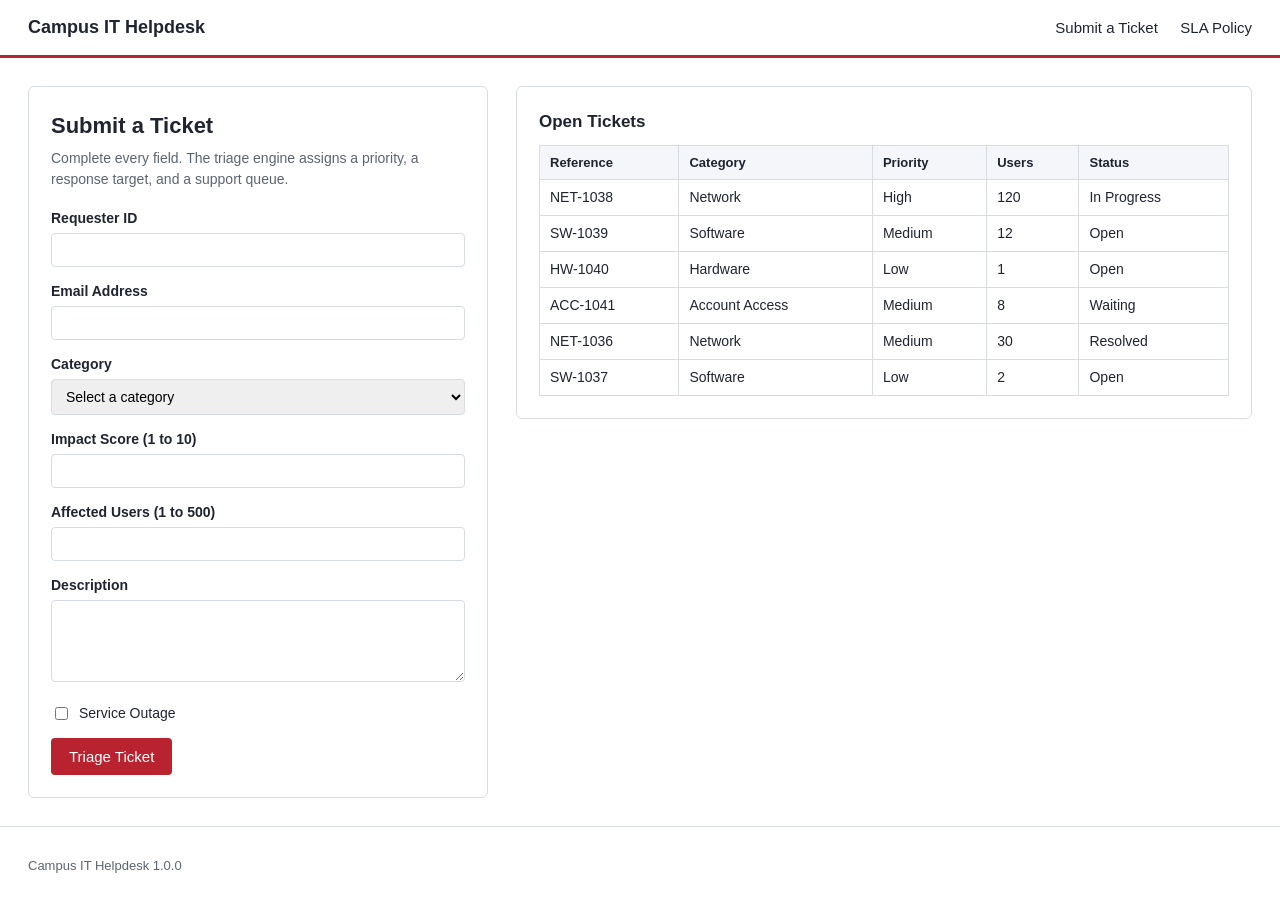
<file: index.html>
<!DOCTYPE html>
<html lang="en">

<head>
  <meta charset="utf-8">
  <meta name="viewport" content="width=device-width, initial-scale=1">
  <title>Campus IT Helpdesk</title>
  <link rel="stylesheet" href="styles.css">
</head>

<body>

  <header class="site-header">
    <div class="brand">Campus IT Helpdesk</div>
    <nav class="site-nav">
      <a href="index.html">Submit a Ticket</a>
      <a href="sla-policy.html">SLA Policy</a>
    </nav>
  </header>

  <main class="layout">

    <section class="card">
      <h1>Submit a Ticket</h1>
      <p class="lead">Complete every field. The triage engine assigns a priority, a response target, and a support
        queue.</p>

      <form id="ticketForm" novalidate>

        <div class="field">
          <label for="requesterId">Requester ID</label>
          <input type="text" id="requesterId" name="requesterId" autocomplete="off">
          <p class="field-error hidden" id="err-requesterId"></p>
        </div>

        <div class="field">
          <label for="email">Email Address</label>
          <input type="text" id="email" name="email" autocomplete="off">
          <p class="field-error hidden" id="err-email"></p>
        </div>

        <div class="field">
          <label for="category">Category</label>
          <select id="category" name="category">
            <option value="">Select a category</option>
            <option value="hardware">Hardware</option>
            <option value="software">Software</option>
            <option value="network">Network</option>
            <option value="account">Account Access</option>
          </select>
          <p class="field-error hidden" id="err-category"></p>
        </div>

        <div class="field">
          <label for="impact">Impact Score (1 to 10)</label>
          <input type="text" id="impact" name="impact" inputmode="numeric" autocomplete="off">
          <p class="field-error hidden" id="err-impact"></p>
        </div>

        <div class="field">
          <label for="affectedUsers">Affected Users (1 to 500)</label>
          <input type="text" id="affectedUsers" name="affectedUsers" inputmode="numeric" autocomplete="off">
          <p class="field-error hidden" id="err-affectedUsers"></p>
        </div>

        <div class="field">
          <label for="description">Description</label>
          <textarea id="description" name="description" rows="4"></textarea>
          <p class="field-error hidden" id="err-description"></p>
        </div>

        <div class="field field-check">
          <input type="checkbox" id="outage" name="outage">
          <label for="outage">Service Outage</label>
        </div>

        <button type="submit" id="triageBtn" class="primary">Triage Ticket</button>
      </form>

      <div id="spinner" class="spinner hidden" role="status">Triaging Ticket</div>

      <section id="resultPanel" class="panel hidden">
        <h2>Triage Result</h2>
        <dl class="result">
          <dt>Ticket Reference</dt>
          <dd id="ticketRef"></dd>
          <dt>Priority</dt>
          <dd id="priorityValue"></dd>
          <dt>Response SLA</dt>
          <dd id="slaValue"></dd>
          <dt>Assigned Queue</dt>
          <dd class="queue-name"></dd>
        </dl>
      </section>
    </section>

    <section class="card">
      <h2>Open Tickets</h2>
      <table id="ticketTable">
        <thead>
          <tr>
            <th>Reference</th>
            <th>Category</th>
            <th>Priority</th>
            <th>Users</th>
            <th>Status</th>
          </tr>
        </thead>
        <tbody>
          <tr>
            <td class="cell-ref">NET-1038</td>
            <td class="cell-category">Network</td>
            <td class="cell-priority">High</td>
            <td class="cell-users">120</td>
            <td class="cell-status">In Progress</td>
          </tr>
          <tr>
            <td class="cell-ref">SW-1039</td>
            <td class="cell-category">Software</td>
            <td class="cell-priority">Medium</td>
            <td class="cell-users">12</td>
            <td class="cell-status">Open</td>
          </tr>
          <tr>
            <td class="cell-ref">HW-1040</td>
            <td class="cell-category">Hardware</td>
            <td class="cell-priority">Low</td>
            <td class="cell-users">1</td>
            <td class="cell-status">Open</td>
          </tr>
          <tr>
            <td class="cell-ref">ACC-1041</td>
            <td class="cell-category">Account Access</td>
            <td class="cell-priority">Medium</td>
            <td class="cell-users">8</td>
            <td class="cell-status">Waiting</td>
          </tr>
          <tr>
            <td class="cell-ref">NET-1036</td>
            <td class="cell-category">Network</td>
            <td class="cell-priority">Medium</td>
            <td class="cell-users">30</td>
            <td class="cell-status">Resolved</td>
          </tr>
          <tr>
            <td class="cell-ref">SW-1037</td>
            <td class="cell-category">Software</td>
            <td class="cell-priority">Low</td>
            <td class="cell-users">2</td>
            <td class="cell-status">Open</td>
          </tr>
        </tbody>
      </table>
    </section>

  </main>

  <footer class="site-footer">
    <p>Campus IT Helpdesk <span id="app-version">1.0.0</span></p>
  </footer>

  <script src="app.js"></script>
</body>

</html>
</file>
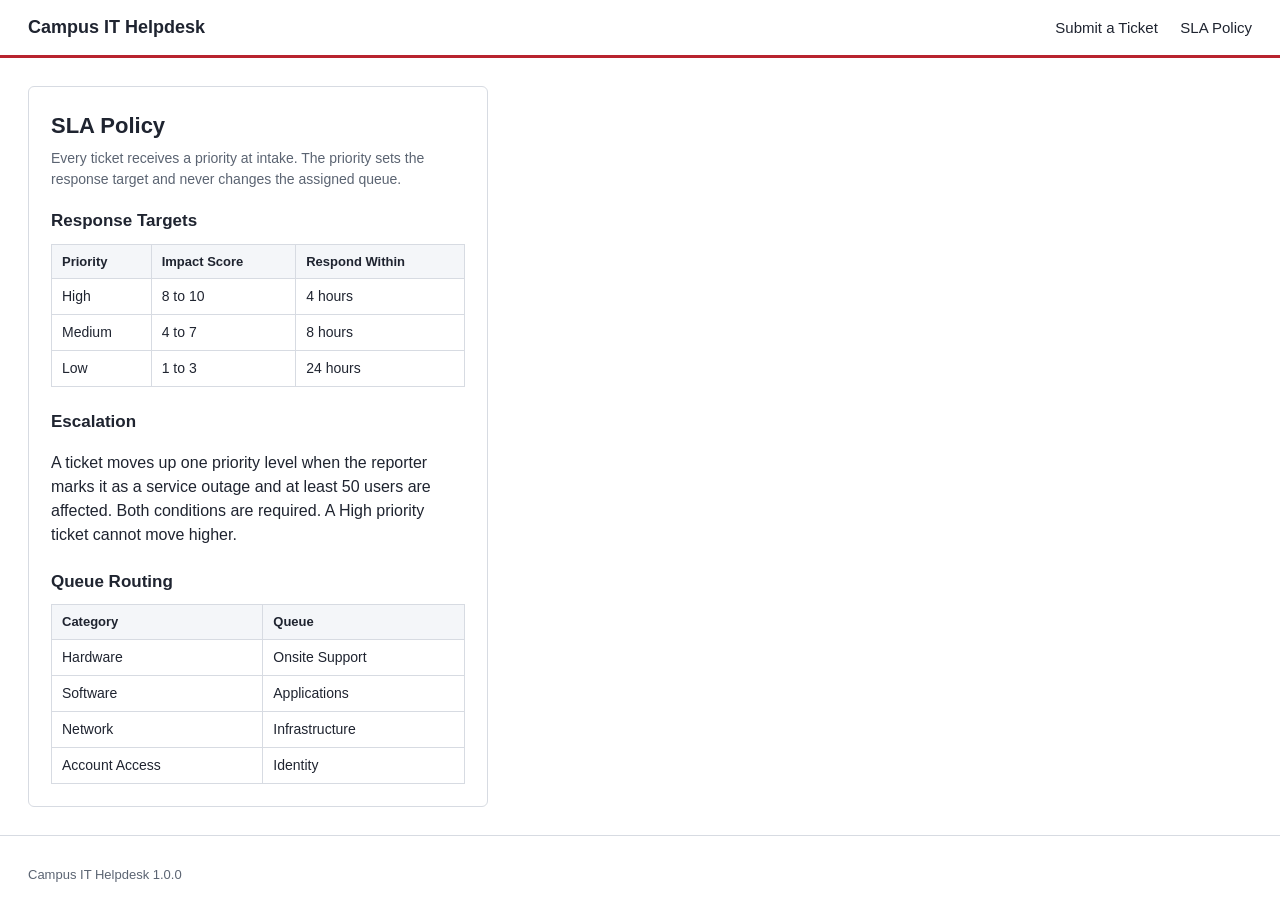
<file: sla-policy.html>
<!DOCTYPE html>
<html lang="en">

<head>
  <meta charset="utf-8">
  <meta name="viewport" content="width=device-width, initial-scale=1">
  <title>SLA Policy, Campus IT Helpdesk</title>
  <link rel="stylesheet" href="styles.css">
</head>

<body>

  <header class="site-header">
    <div class="brand">Campus IT Helpdesk</div>
    <nav class="site-nav">
      <a href="index.html">Submit a Ticket</a>
      <a href="sla-policy.html">SLA Policy</a>
    </nav>
  </header>

  <main class="layout">

    <section class="card">
      <h1>SLA Policy</h1>
      <p class="lead">Every ticket receives a priority at intake. The priority sets the response target and never
        changes the assigned queue.</p>

      <h2>Response Targets</h2>
      <table id="policyTable">
        <thead>
          <tr>
            <th>Priority</th>
            <th>Impact Score</th>
            <th>Respond Within</th>
          </tr>
        </thead>
        <tbody>
          <tr>
            <td class="cell-priority">High</td>
            <td class="cell-impact">8 to 10</td>
            <td class="cell-sla">4 hours</td>
          </tr>
          <tr>
            <td class="cell-priority">Medium</td>
            <td class="cell-impact">4 to 7</td>
            <td class="cell-sla">8 hours</td>
          </tr>
          <tr>
            <td class="cell-priority">Low</td>
            <td class="cell-impact">1 to 3</td>
            <td class="cell-sla">24 hours</td>
          </tr>
        </tbody>
      </table>

      <h2>Escalation</h2>
      <p>A ticket moves up one priority level when the reporter marks it as a service outage and at least 50 users are
        affected. Both conditions are required. A High priority ticket cannot move higher.</p>

      <h2>Queue Routing</h2>
      <table id="queueTable">
        <thead>
          <tr>
            <th>Category</th>
            <th>Queue</th>
          </tr>
        </thead>
        <tbody>
          <tr>
            <td class="cell-category">Hardware</td>
            <td class="cell-queue">Onsite Support</td>
          </tr>
          <tr>
            <td class="cell-category">Software</td>
            <td class="cell-queue">Applications</td>
          </tr>
          <tr>
            <td class="cell-category">Network</td>
            <td class="cell-queue">Infrastructure</td>
          </tr>
          <tr>
            <td class="cell-category">Account Access</td>
            <td class="cell-queue">Identity</td>
          </tr>
        </tbody>
      </table>
    </section>

  </main>

  <footer class="site-footer">
    <p>Campus IT Helpdesk <span id="app-version">1.0.0</span></p>
  </footer>

</body>

</html>
</file>
<file: styles.css>
:root {
  --ink: #1f2430;
  --muted: #5b6472;
  --line: #d7dbe2;
  --accent: #b8232f;
  --panel: #f4f6f9;
}

* {
  box-sizing: border-box;
}

body {
  margin: 0;
  font-family: "Segoe UI", Roboto, Arial, sans-serif;
  color: var(--ink);
  background: #ffffff;
  line-height: 1.5;
}

.site-header {
  display: flex;
  align-items: center;
  justify-content: space-between;
  padding: 14px 28px;
  border-bottom: 3px solid var(--accent);
}

.brand {
  font-weight: 700;
  font-size: 18px;
}

.site-nav a {
  margin-left: 18px;
  color: var(--ink);
  text-decoration: none;
  font-size: 15px;
}

.site-nav a:hover {
  text-decoration: underline;
}

.layout {
  display: grid;
  grid-template-columns: minmax(320px, 460px) 1fr;
  gap: 28px;
  padding: 28px;
  align-items: start;
}

.card {
  border: 1px solid var(--line);
  border-radius: 6px;
  padding: 22px;
}

h1 {
  font-size: 22px;
  margin: 0 0 6px 0;
}

h2 {
  font-size: 17px;
  margin: 22px 0 10px 0;
}

.card h2:first-of-type {
  margin-top: 0;
}

.lead {
  color: var(--muted);
  margin: 0 0 18px 0;
  font-size: 14px;
}

.field {
  margin-bottom: 14px;
}

.field label {
  display: block;
  font-size: 14px;
  font-weight: 600;
  margin-bottom: 4px;
}

.field input[type="text"],
.field select,
.field textarea {
  width: 100%;
  padding: 8px 10px;
  border: 1px solid var(--line);
  border-radius: 4px;
  font-family: inherit;
  font-size: 14px;
}

.field-check {
  display: flex;
  align-items: center;
  gap: 8px;
}

.field-check label {
  margin: 0;
  font-weight: 400;
}

.field-error {
  margin: 5px 0 0 0;
  color: var(--accent);
  font-size: 13px;
}

button.primary {
  background: var(--accent);
  color: #ffffff;
  border: 0;
  border-radius: 4px;
  padding: 10px 18px;
  font-size: 15px;
  cursor: pointer;
}

button.primary:disabled {
  opacity: 0.6;
  cursor: default;
}

.spinner {
  margin-top: 16px;
  font-size: 14px;
  color: var(--muted);
}

.panel {
  margin-top: 18px;
  background: var(--panel);
  border: 1px solid var(--line);
  border-radius: 6px;
  padding: 16px 18px;
}

.result {
  display: grid;
  grid-template-columns: 150px 1fr;
  gap: 6px 12px;
  margin: 0;
  font-size: 14px;
}

.result dt {
  color: var(--muted);
}

.result dd {
  margin: 0;
  font-weight: 600;
}

.badge {
  display: inline-block;
  padding: 2px 10px;
  border-radius: 10px;
  font-size: 13px;
  background: #e3e7ee;
}

.badge-high {
  background: #f6d2d4;
}

.badge-medium {
  background: #fbe6c9;
}

.badge-low {
  background: #d9ecdd;
}

table {
  width: 100%;
  border-collapse: collapse;
  font-size: 14px;
}

th,
td {
  border: 1px solid var(--line);
  padding: 7px 10px;
  text-align: left;
}

th {
  background: var(--panel);
  font-size: 13px;
}

.site-footer {
  padding: 16px 28px;
  border-top: 1px solid var(--line);
  color: var(--muted);
  font-size: 13px;
}

.hidden {
  display: none;
}

@media (max-width: 900px) {
  .layout {
    grid-template-columns: 1fr;
  }
}
</file>
